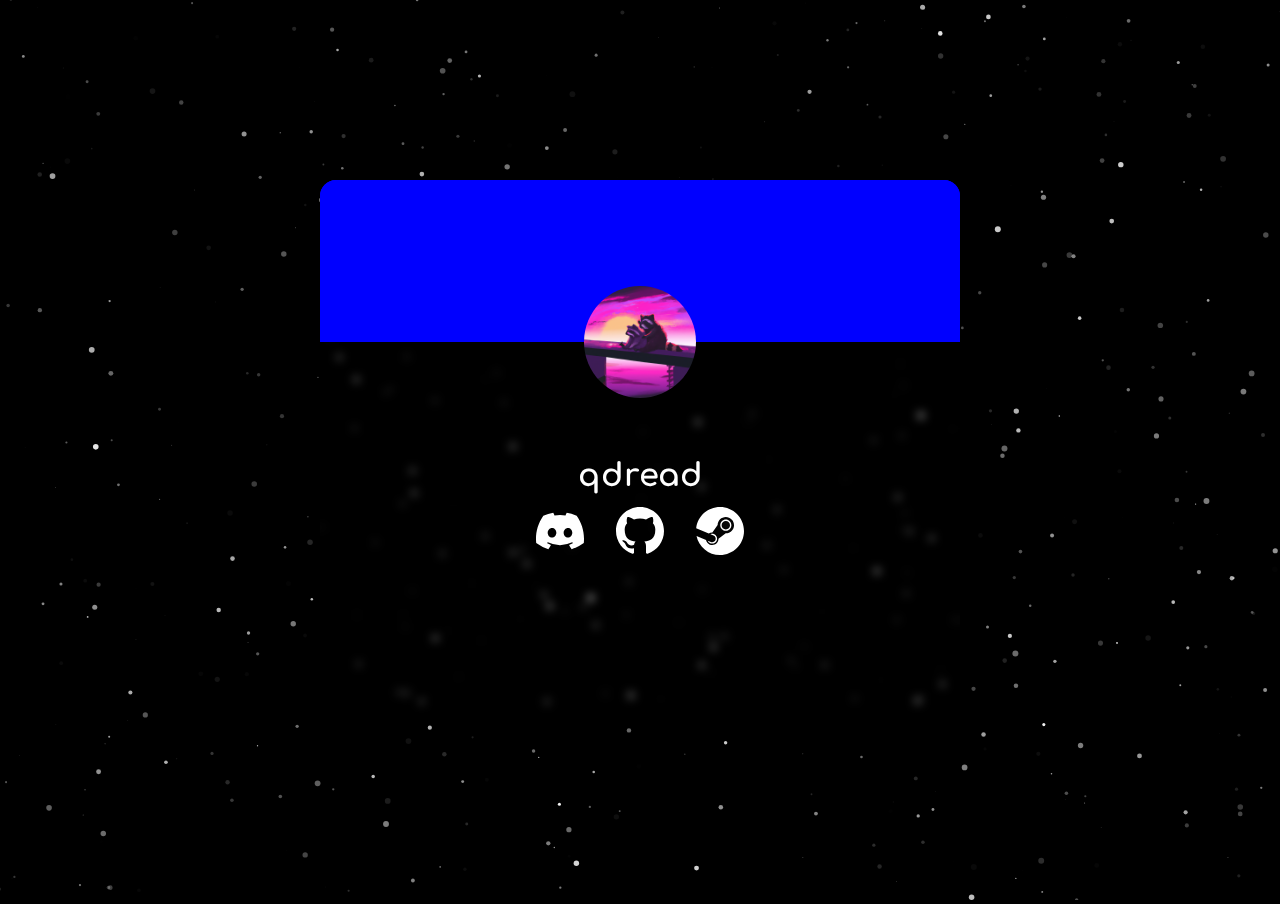
<file: index.html>
<!DOCTYPE html>
<html lang="en">
    <head>
        <title>#1 yapper</title>
        <link rel="stylesheet" href="./css/index.css">
        <script src="./js/index.js"></script>
        <link rel="icon" href="./assets/favicon-dark.svg" media="(prefers-color-scheme: light)">
        <link rel="icon" href="./assets/favicon-light.svg" media="(prefers-color-scheme: dark)">

        <!-- Material icons my beloved -->
        <link rel="stylesheet" href="https://fonts.googleapis.com/css2?family=Material+Symbols+Outlined:opsz,wght,FILL,GRAD@24,400,1,0" />
    </head>
    <body>
        <noscript style="position:fixed; z-index: 11; width: 100vw; height: 100vh; color:white; background-color: black;">
            <h1>JavaScript is disabled</h1>
            <p>This site requires JavaScript to run</p>
        </noscript>
<!--         <div id="audio-start-screen"> -->
            <!-- changes to "click" with js after loading is done -->
<!--             <p id="audio-start-text">loading audio</p> -->
<!--         </div> -->
        
        <div id="particles-js" style="position:absolute; z-index: -1;"></div>

        <div id="content-wrapper">
            
            <div id="banner-wrapper">
                <div id="banner-wrapper">
                    <video id="banner-video" autoplay muted loop>
                        Your browser does not support the video tag.
                    </video>
                </div>
            </div>
            <div id="info-wrapper">
                <img id="profile-picture" src="./assets/profile.png" alt="">

                <div id="user-info">
                    <h1>qdread</h1>
                </div>
                <div id="icons">
                    <a href="https://discord.com/users/587326588086124585" target="_blank">
                        <svg class="icon" id="discord-icon" xmlns="http://www.w3.org/2000/svg" width="24" height="24" viewBox="0 0 127.14 96.36"><defs><style>.cls-1{fill:#fff;}</style></defs><g data-name="图层 2" id="图层_2" fill="000"><g id="Discord_Logos" data-name="Discord Logos"><g id="Discord_Logo_-_Large_-_White" data-name="Discord Logo - Large - White"><path class="cls-1" d="M107.7,8.07A105.15,105.15,0,0,0,81.47,0a72.06,72.06,0,0,0-3.36,6.83A97.68,97.68,0,0,0,49,6.83,72.37,72.37,0,0,0,45.64,0,105.89,105.89,0,0,0,19.39,8.09C2.79,32.65-1.71,56.6.54,80.21h0A105.73,105.73,0,0,0,32.71,96.36,77.7,77.7,0,0,0,39.6,85.25a68.42,68.42,0,0,1-10.85-5.18c.91-.66,1.8-1.34,2.66-2a75.57,75.57,0,0,0,64.32,0c.87.71,1.76,1.39,2.66,2a68.68,68.68,0,0,1-10.87,5.19,77,77,0,0,0,6.89,11.1A105.25,105.25,0,0,0,126.6,80.22h0C129.24,52.84,122.09,29.11,107.7,8.07ZM42.45,65.69C36.18,65.69,31,60,31,53s5-12.74,11.43-12.74S54,46,53.89,53,48.84,65.69,42.45,65.69Zm42.24,0C78.41,65.69,73.25,60,73.25,53s5-12.74,11.44-12.74S96.23,46,96.12,53,91.08,65.69,84.69,65.69Z"/></g></g></g></svg>
                    </a>
                    <a href="https://github.com/qdread-dev">
                        <svg class="icon" xmlns="http://www.w3.org/2000/svg" width="48" height="48" viewBox="0 0 24 24"><path fill="#fff" d="M12 0c-6.626 0-12 5.373-12 12 0 5.302 3.438 9.8 8.207 11.387.599.111.793-.261.793-.577v-2.234c-3.338.726-4.033-1.416-4.033-1.416-.546-1.387-1.333-1.756-1.333-1.756-1.089-.745.083-.729.083-.729 1.205.084 1.839 1.237 1.839 1.237 1.07 1.834 2.807 1.304 3.492.997.107-.775.418-1.305.762-1.604-2.665-.305-5.467-1.334-5.467-5.931 0-1.311.469-2.381 1.236-3.221-.124-.303-.535-1.524.117-3.176 0 0 1.008-.322 3.301 1.23.957-.266 1.983-.399 3.003-.404 1.02.005 2.047.138 3.006.404 2.291-1.552 3.297-1.23 3.297-1.23.653 1.653.242 2.874.118 3.176.77.84 1.235 1.911 1.235 3.221 0 4.609-2.807 5.624-5.479 5.921.43.372.823 1.102.823 2.222v3.293c0 .319.192.694.801.576 4.765-1.589 8.199-6.086 8.199-11.386 0-6.627-5.373-12-12-12z"/></svg>
                    </a>
                    <a href="https://steamcommunity.com/id/qDread">
                        <svg class="icon" xmlns="http://www.w3.org/2000/svg" width="48" height="48" viewBox="0 0 24 24"><path fill="#fff" d="M24 12c0 6.627-5.373 12-12 12-5.782 0-10.608-4.091-11.744-9.537l4.764 2.003c.285 1.441 1.56 2.547 3.115 2.534 1.723-.017 3.105-1.414 3.116-3.129l.007-.003 3.602-2.684c2.304.024 4.14-1.833 4.14-4.091 0-2.26-1.834-4.093-4.093-4.093-2.234 0-4.048 1.791-4.09 4.015l-2.64 3.693c-.668-.014-1.269.169-1.791.51l-6.294-2.646c.708-5.953 5.765-10.572 11.908-10.572 6.627 0 12 5.373 12 12zm-16.577 5.477l-1.544-.649c.38.858 1.236 1.461 2.249 1.457 1.346-.012 2.422-1.11 2.41-2.455-.012-1.329-1.104-2.41-2.432-2.41-.287.001-.57.05-.86.16l1.542.648c.898.378 1.319 1.411.941 2.308-.376.896-1.409 1.318-2.306.941zm7.484-5.602c-1.533 0-2.781-1.249-2.781-2.782 0-1.534 1.248-2.782 2.781-2.782 1.534 0 2.781 1.248 2.781 2.782 0 1.533-1.247 2.782-2.781 2.782zm0-.682c1.159 0 2.1-.942 2.1-2.101 0-1.158-.94-2.102-2.1-2.102s-2.102.943-2.102 2.102c.001 1.159.943 2.101 2.102 2.101z"/></svg>
                    </a>
                </div>
<!--                 <div id="audio-wrapper">
                    <audio id="audio-player" muted controls loop>
                        <source src="./assets/Mayonaka no Door.mp3">
                    </audio>
                    <p style="padding-top: 1rem;">Mayonaka no Door</p>
                    
                    
                    <div id="audio-controls">
                        <a id="volume-button">
                            <span class="material-symbols-outlined" id="volume-control-text">volume_up</span>
                            <div id="volume-wrapper">
                                <input type="range" id="volume-slider" min="0" max="1" step="0.01" value="1" orient="vertical">
                            </div>
                        </a>

                        
                        <span id="current-time">0:00</span>
                       
                        <input type="range" min="0" max="100" value="0" class="slider" id="audio-progress">
                        <span id="duration">0:00</span>
                        <a id="play-pause" href="#"><span class="material-symbols-outlined" id="play-pause-text">pause</span></a>
                    </div>
                </div> -->
                </div>
            </div>

        <script src="./js/particles.js"></script>
        <script>
            particlesJS.load('particles-js', './particles.json', function() {
                console.log('callback - particles.js config loaded');
            });
        </script>
        <script type="text/javascript" src="./js/vanillatilt.js"></script>
        <script>
            // import VanillaTilt from "vanilla-tilt";
            VanillaTilt.init(document.querySelector("#content-wrapper"), {
                max: 5,
                speed: 400,
                reverse: "true"
            });
        </script>
    </body>
</html>
</file>
<file: css/index.css>
@import url("https://fonts.googleapis.com/css2?family=Comfortaa:wght@300..700&family=Ubuntu:ital,wght@0,300;0,400;0,500;0,700;1,300;1,400;1,500;1,700&display=swap");
body {
  background-color: black;
  display: flex;
  justify-content: center;
  align-items: center;
  height: 100vh;
  margin: 0;
  padding: 0;
  font-family: "Comfortaa", monospace;
  font-optical-sizing: auto;
  font-weight: 300;
  font-style: normal;
  overflow: hidden;
  user-select: none;
}

#audio-start-screen {
  width: 100%;
  height: 100%;
  background-color: black;
  position: absolute;
  z-index: 10;
  display: flex;
  justify-content: center;
  align-items: center;
  font-size: 4rem;
  color: white;
}

#content-wrapper {
  max-width: 42rem;
  height: 60%;
  width: 50%;
  border-radius: 1rem;
  display: flex;
  flex-direction: column;
  backdrop-filter: blur(5px);
  max-height: 50rem;
}
#content-wrapper #banner-wrapper {
  width: 100%;
  background-color: blue;
  height: 30%;
  border-radius: 1rem 1rem 0 0;
}
#content-wrapper #info-wrapper {
  color: white;
  width: 100%;
  height: 70%;
  border-radius: 0 0 1rem 1rem;
  display: flex;
  justify-content: center;
  align-items: center;
  position: relative;
}
#content-wrapper #info-wrapper #user-info {
  position: relative;
  top: -3.5rem;
}
#content-wrapper #info-wrapper #user-info p {
  font-size: 2rem;
  font-weight: 600;
}
#content-wrapper #info-wrapper #profile-picture {
  position: absolute;
  top: -3.5rem;
  left: 50%;
  transform: translateX(-50%);
  width: 7rem;
  border-radius: 999px;
}

#audio-player {
  display: none;
}

#audio-wrapper {
  position: absolute;
  bottom: 0;
  width: 100%;
  margin: auto;
  text-align: center;
  padding-bottom: 1rem;
}
#audio-wrapper #audio-progress {
  height: 1rem;
  width: 55%;
  vertical-align: middle;
}
#audio-wrapper a {
  color: white;
}
#audio-wrapper a span {
  font-size: 2rem;
  padding: none;
  vertical-align: middle;
  line-height: 1.6;
}
#audio-wrapper a:visited {
  color: inherit;
}

#audio-controls {
  position: relative; /* Create a new stacking context */
}

#volume-button {
  position: relative; /* Create a new stacking context */
  padding-bottom: 10px; /* Add padding to the bottom of the volume button */
  text-decoration: none; /* Remove the underline from the link */
}

#volume-button:hover * {
  visibility: visible; /* Show the volume slider when hovering over the volume button or the slider itself */
}

#volume-wrapper {
  visibility: hidden; /* Hide the volume slider by default */
  position: absolute;
  bottom: 150%; /* Position it further above the volume button */
  left: 50%; /* Move the left edge to the center of the volume button */
  transform: translateX(-55%); /* Align it with the left edge of the volume button */
  height: 200%;
  width: 50px;
}

#volume-slider {
  background-color: transparent;
  position: absolute;
  outline: none;
  appearance: none;
  bottom: 10%;
  left: 0; /* Align it with the left edge of its parent element */
  width: 100%; /* Take up the full width of its parent element */
  height: 100%;
  -webkit-appearance: slider-vertical;
}
#volume-slider::before {
  content: "";
  position: absolute;
  top: 0;
  left: 0;
  width: 100%;
  height: 100%;
  border-radius: 50px;
  background: #d3d3d3;
  z-index: -1;
  overflow: hidden;
}
#volume-slider::-moz-range-track {
  width: 5px;
  background-color: #d3d3d3;
  appearance: none;
  border-radius: 999px;
}
#volume-slider::-moz-range-thumb {
  appearance: none;
  border-color: transparent;
}
#volume-slider::-moz-range-progress {
  background: #d3d3d3;
  border-radius: 50px;
  height: 5px;
}

#particles-js {
  width: 100vw;
  height: 100vh;
}

.slider {
  appearance: none;
  width: 100%;
  height: 25px;
  background: transparent;
  outline: none;
  position: relative;
}

.slider::before {
  content: "";
  position: absolute;
  top: 0;
  left: 0;
  width: 100%;
  height: 100%;
  border-radius: 50px;
  background: #d3d3d3;
  z-index: -1;
  overflow: hidden;
}

.slider::-webkit-slider-thumb {
  appearance: none;
  width: 20px;
  height: 20px;
  border-radius: 50%;
  background: #aeaeae;
  border-color: transparent;
  cursor: pointer;
  position: relative;
  z-index: 2;
}

.slider::-moz-range-thumb {
  appearance: none;
  width: 20px;
  height: 20px;
  border-radius: 50%;
  background: #aeaeae;
  border-color: transparent;
  cursor: pointer;
  position: relative;
  z-index: 2;
}

.slider::-webkit-slider-runnable-track {
  background: transparent;
}

.slider::-moz-range-progress {
  background: #aeaeae;
  border-radius: 50px;
  height: 5px;
}

#icons {
  position: absolute;
  top: 50%;
  left: 50%;
  transform: translate(-50%, -50%);
  display: flex;
  justify-content: center;
  align-items: center;
  width: 100%;
  padding: auto;
}
#icons .icon, #icons #discord-icon {
  display: flex;
}
#icons .icon {
  width: 48px;
  height: 48px;
}
#icons * {
  padding: 0.5rem;
}

/*# sourceMappingURL=index.css.map */
</file>
